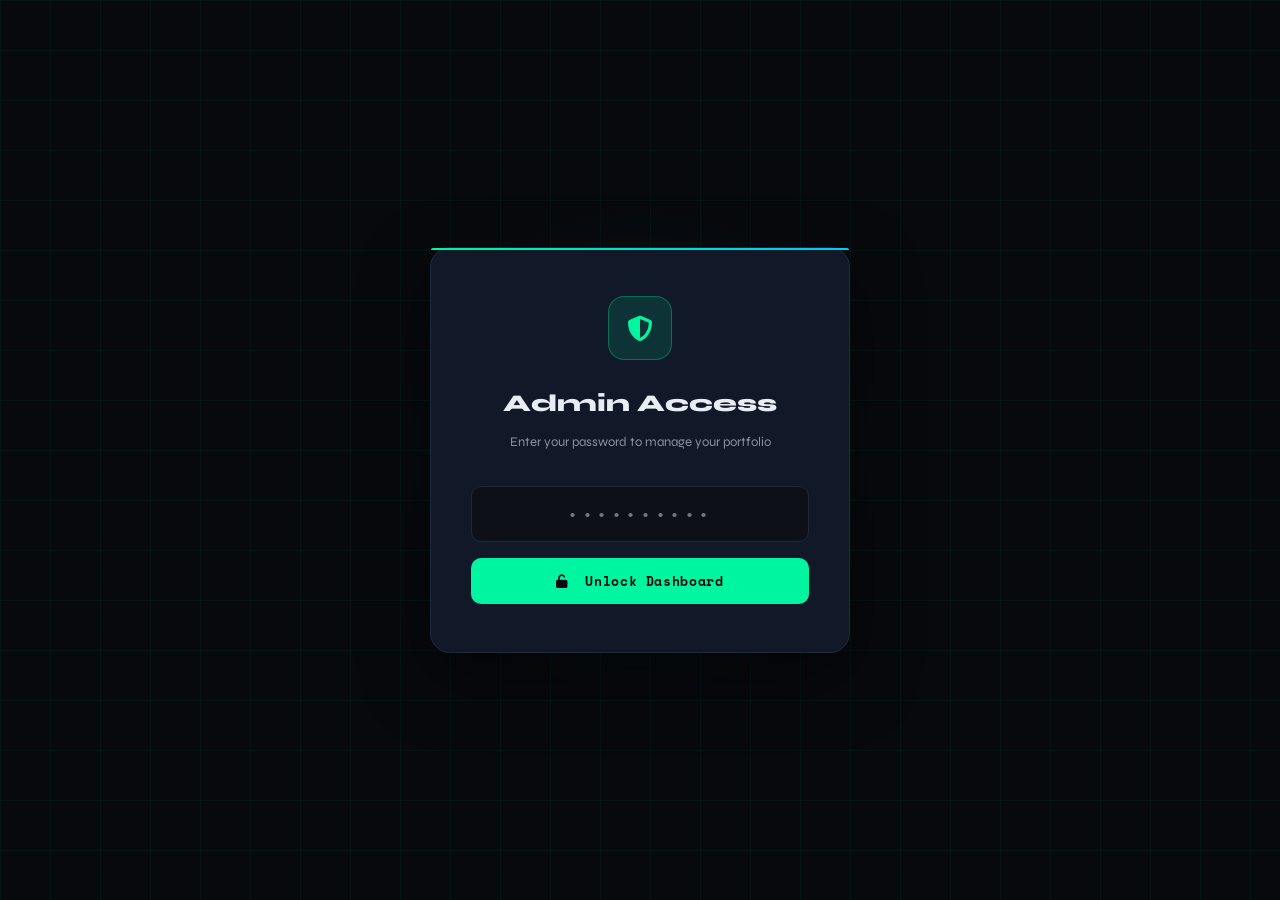
<file: pages/admin.html>
<!DOCTYPE html>
<html lang="en">
<head>
  <meta charset="UTF-8" />
  <link rel="icon" type="image/png" href="../assets/img/favicon.png" />
  <meta name="viewport" content="width=device-width, initial-scale=1.0" />
  <title>Admin — Alex'sDev Portfolio</title>
  <script>(function(){ var t=localStorage.getItem('theme')||'dark'; document.documentElement.setAttribute('data-theme',t); })();</script>
  <link rel="preconnect" href="https://fonts.googleapis.com">
  <link href="https://fonts.googleapis.com/css2?family=Space+Mono:wght@400;700&family=Syne:wght@400;600;700;800&display=swap" rel="stylesheet">
  <link rel="stylesheet" href="https://cdnjs.cloudflare.com/ajax/libs/font-awesome/6.5.1/css/all.min.css" />
  <link rel="stylesheet" href="../css/style.css" />
  <link rel="stylesheet" href="../css/admin.css" />
</head>
<body>

  <!-- ── LOGIN SCREEN ───────────────────────────────────────── -->
  <div class="admin-login" id="loginScreen">
    <div class="admin-login-bg"></div>
    <div class="admin-login-glow"></div>
    <div class="admin-login-box">
      <div class="admin-login-icon"><i class="fas fa-shield-alt"></i></div>
      <div class="admin-login-title">Admin Access</div>
      <div class="admin-login-sub">Enter your password to manage your portfolio</div>
      <input class="admin-pin-input" type="password" id="pinInput" placeholder="••••••••••" autocomplete="off" />
      <button class="admin-login-btn" id="loginBtn"><i class="fas fa-unlock"></i> &nbsp;Unlock Dashboard</button>
      <div class="admin-login-error" id="loginError"><i class="fas fa-times-circle"></i> Incorrect password. Try again.</div>
    </div>
  </div>

  <!-- ── DASHBOARD ──────────────────────────────────────────── -->
  <div class="admin-wrap" id="adminWrap">

    <!-- Header -->
    <div class="admin-header">
      <div class="admin-logo">Alex'sDev Admin</div>
      <div class="admin-header-right">
        <span class="admin-header-tag">⚡ Dashboard</span>
        <a href="../index.html" target="_blank" class="admin-logout-btn" style="color:var(--text2)">
          <i class="fas fa-external-link-alt"></i> View Site
        </a>
        <button class="admin-logout-btn" id="logoutBtn">
          <i class="fas fa-sign-out-alt"></i> Logout
        </button>
      </div>
    </div>

    <div class="admin-body">

      <!-- Sidebar -->
      <div class="admin-sidebar">
        <div class="admin-sidebar-label">Overview</div>
        <div class="admin-nav-item active" data-section="dashboard"><i class="fas fa-th-large"></i> Dashboard</div>
        <div class="admin-sidebar-label">Content</div>
        <div class="admin-nav-item" data-section="personal"><i class="fas fa-user"></i> Personal Info</div>
        <div class="admin-nav-item" data-section="projects"><i class="fas fa-rocket"></i> Projects</div>
        <div class="admin-nav-item" data-section="skills"><i class="fas fa-code"></i> Skills</div>
        <div class="admin-nav-item" data-section="services"><i class="fas fa-cogs"></i> Services</div>
        <div class="admin-nav-item" data-section="certificates"><i class="fas fa-certificate"></i> Certificates</div>
        <div class="admin-sidebar-label">Files</div>
        <div class="admin-nav-item" data-section="cv"><i class="fas fa-file-pdf"></i> CV / Resume</div>
        <div class="admin-sidebar-label">Inbox</div>
        <div class="admin-nav-item" data-section="messages"><i class="fas fa-envelope"></i> Messages <span id="msgBadge" style="background:#ff5050;color:#fff;border-radius:100px;padding:1px 7px;font-size:.6rem;margin-left:4px;display:none">0</span></div>
      </div>

      <!-- Main -->
      <div class="admin-main">

        <!-- ── DASHBOARD ── -->
        <div class="admin-section active" id="sec-dashboard">
          <div class="admin-section-header">
            <div>
              <div class="admin-section-title">Welcome back, Almaw 👋</div>
              <div class="admin-section-sub">Here's an overview of your portfolio content.</div>
            </div>
          </div>
          <div class="admin-stats" id="dashStats">
            <div class="admin-stat-card"><div class="admin-stat-num">...</div><div class="admin-stat-lbl">Loading</div></div>
          </div>
          <div style="background:var(--bg3);border:1px solid var(--border);border-radius:12px;padding:20px">
            <div style="font-family:var(--fm);font-size:.68rem;color:var(--accent);letter-spacing:.1em;text-transform:uppercase;margin-bottom:12px">Quick Actions</div>
            <div style="display:flex;flex-wrap:wrap;gap:10px">
              <button class="admin-add-btn" onclick="openSection('projects')"><i class="fas fa-plus"></i> Add Project</button>
              <button class="admin-add-btn" onclick="openSection('skills')" style="background:var(--bg2);color:var(--accent);border:1px solid var(--accent-b)"><i class="fas fa-plus"></i> Add Skill</button>
              <button class="admin-add-btn" onclick="openSection('certificates')" style="background:var(--bg2);color:var(--accent);border:1px solid var(--accent-b)"><i class="fas fa-plus"></i> Add Certificate</button>
              <button class="admin-add-btn" onclick="openSection('services')" style="background:var(--bg2);color:var(--accent);border:1px solid var(--accent-b)"><i class="fas fa-plus"></i> Add Service</button>
            </div>
          </div>
        </div>

        <!-- ── PERSONAL INFO ── -->
        <div class="admin-section" id="sec-personal">
          <div class="admin-section-header">
            <div>
              <div class="admin-section-title">Personal Info</div>
              <div class="admin-section-sub">Update your name, bio, contact and social links.</div>
            </div>
            <button class="admin-add-btn" id="savePersonalBtn"><i class="fas fa-save"></i> Save Changes</button>
          </div>
          <div style="background:var(--bg3);border:1px solid var(--border);border-radius:14px;padding:28px">
            <input type="hidden" id="p-id" />
            <div class="admin-field-row">
              <div class="admin-field"><label class="admin-label">Full Name</label><input class="admin-input" id="p-name" type="text" /></div>
              <div class="admin-field"><label class="admin-label">Tagline</label><input class="admin-input" id="p-tagline" type="text" /></div>
            </div>
            <div class="admin-field">
              <label class="admin-label">Short Bio (shown in hero section)</label>
              <textarea class="admin-textarea" id="p-bio" style="min-height:70px" placeholder="Short tagline shown under your name..."></textarea>
            </div>
            <div class="admin-field">
              <label class="admin-label">Full About Me (shown in about section)</label>
              <textarea class="admin-textarea" id="p-about-bio" style="min-height:130px" placeholder="Full biography shown in the about section..."></textarea>
            </div>
            <div class="admin-field-row">
              <div class="admin-field"><label class="admin-label">Email</label><input class="admin-input" id="p-email" type="email" /></div>
              <div class="admin-field"><label class="admin-label">Phone</label><input class="admin-input" id="p-phone" type="text" /></div>
            </div>
            <div class="admin-field-row">
              <div class="admin-field"><label class="admin-label">Location</label><input class="admin-input" id="p-location" type="text" /></div>
              <div class="admin-field"><label class="admin-label">Years of Experience</label><input class="admin-input" id="p-years" type="number" /></div>
            </div>
            <div style="font-family:var(--fm);font-size:.65rem;color:var(--accent);letter-spacing:.1em;text-transform:uppercase;margin:20px 0 12px">Social Links</div>
            <div class="admin-field-row">
              <div class="admin-field"><label class="admin-label"><i class="fab fa-github"></i> GitHub URL</label><input class="admin-input" id="p-github" type="url" /></div>
              <div class="admin-field"><label class="admin-label"><i class="fab fa-linkedin"></i> LinkedIn URL</label><input class="admin-input" id="p-linkedin" type="url" /></div>
            </div>
            <div class="admin-field"><label class="admin-label"><i class="fab fa-telegram"></i> Telegram URL</label><input class="admin-input" id="p-telegram" type="url" /></div>

            <!-- CV Upload -->
            <div style="font-family:var(--fm);font-size:.65rem;color:var(--accent);letter-spacing:.1em;text-transform:uppercase;margin:20px 0 12px">
              <i class="fas fa-file-pdf"></i> CV / Resume
            </div>
            <div class="admin-field">
              <div class="img-upload-area" id="cvUploadArea" style="border-color:rgba(0,245,160,.3)">
                <i class="fas fa-file-pdf" style="font-size:2rem;color:var(--accent);margin-bottom:10px"></i>
                <div style="font-size:.85rem;color:var(--text2);margin-bottom:6px">Click to upload your CV / Resume</div>
                <div style="font-size:.72rem;color:var(--text3)">PDF format recommended</div>
                <input type="file" id="cv-file-input" accept=".pdf,.doc,.docx" style="display:none" />
              </div>
              <div id="cvUploadStatus" style="margin-top:10px;display:none">
                <div style="height:4px;background:var(--border);border-radius:2px;overflow:hidden">
                  <div id="cvProgressBar" style="height:100%;background:var(--accent);width:0%;transition:width .3s"></div>
                </div>
                <div id="cvProgressText" style="font-family:var(--fm);font-size:.65rem;color:var(--text2);margin-top:5px"></div>
              </div>
            </div>
          </div>
        </div>

        <!-- ── PROJECTS ── -->
        <div class="admin-section" id="sec-projects">
          <div class="admin-section-header">
            <div><div class="admin-section-title">Projects</div><div class="admin-section-sub">Add, edit or remove your projects.</div></div>
            <button class="admin-add-btn" id="addProjectBtn"><i class="fas fa-plus"></i> Add Project</button>
          </div>
          <div class="admin-list" id="projectsList"></div>
        </div>

        <!-- ── SKILLS ── -->
        <div class="admin-section" id="sec-skills">
          <div class="admin-section-header">
            <div><div class="admin-section-title">Skills</div><div class="admin-section-sub">Manage your skill categories and items.</div></div>
            <button class="admin-add-btn" id="addSkillCatBtn"><i class="fas fa-plus"></i> Add Category</button>
          </div>
          <div class="admin-list" id="skillsList"></div>
        </div>

        <!-- ── SERVICES ── -->
        <div class="admin-section" id="sec-services">
          <div class="admin-section-header">
            <div><div class="admin-section-title">Services</div><div class="admin-section-sub">Manage the services you offer.</div></div>
            <button class="admin-add-btn" id="addServiceBtn"><i class="fas fa-plus"></i> Add Service</button>
          </div>
          <div class="admin-list" id="servicesList"></div>
        </div>

        <!-- ── CERTIFICATES ── -->
        <div class="admin-section" id="sec-certificates">
          <div class="admin-section-header">
            <div><div class="admin-section-title">Certificates</div><div class="admin-section-sub">Add or remove your certificates.</div></div>
            <button class="admin-add-btn" id="addCertBtn"><i class="fas fa-plus"></i> Add Certificate</button>
          </div>
          <div class="admin-list" id="certsList"></div>
        </div>

      <!-- ── MESSAGES ── -->
        <div class="admin-section" id="sec-messages">
          <div class="admin-section-header">
            <div><div class="admin-section-title">Messages <span id="unreadCount" style="font-size:.85rem;color:var(--accent)"></span></div><div class="admin-section-sub">Messages from your portfolio contact form.</div></div>
            <button class="admin-add-btn" onclick="renderMessages()" style="background:var(--bg2);color:var(--accent);border:1px solid var(--accent-b)"><i class="fas fa-sync"></i> Refresh</button>
          </div>
          <div class="admin-list" id="messagesList"></div>
        </div>

      </div>
    </div>
  </div>

  <!-- ══ MODALS ═════════════════════════════════════════════ -->

  <!-- Project Modal -->
  <div class="admin-modal-overlay" id="projectModal">
    <div class="admin-modal">
      <div class="admin-modal-title">
        <span id="projectModalTitle">Add Project</span>
        <button class="admin-modal-close" onclick="closeModal('projectModal')"><i class="fas fa-times"></i></button>
      </div>
      <div class="admin-field"><label class="admin-label">Project Name</label><input class="admin-input" id="proj-name" type="text" placeholder="My Awesome Project" /></div>
      <div class="admin-field"><label class="admin-label">Short Description</label><textarea class="admin-textarea" id="proj-desc" placeholder="What does this project do?"></textarea></div>
      <div class="admin-field"><label class="admin-label">Long Description (detail page)</label><textarea class="admin-textarea" id="proj-longdesc" placeholder="Full description for the detail page..."></textarea></div>
      <div class="admin-field-row">
        <div class="admin-field"><label class="admin-label">Live URL</label><input class="admin-input" id="proj-live" type="url" placeholder="https://..." /></div>
        <div class="admin-field"><label class="admin-label">GitHub URL</label><input class="admin-input" id="proj-github" type="url" placeholder="https://github.com/..." /></div>
      </div>
      <div class="admin-field"><label class="admin-label">Tech Stack (comma separated)</label><input class="admin-input" id="proj-tech" type="text" placeholder="React, Node.js, Supabase" /></div>

      <!-- Image Upload -->
      <div class="admin-field">
        <label class="admin-label">Project Images</label>
        <div class="img-upload-area" id="projUploadArea">
          <i class="fas fa-cloud-upload-alt" style="font-size:2rem;color:var(--accent);margin-bottom:10px"></i>
          <div style="font-size:.85rem;color:var(--text2);margin-bottom:6px">Click or drag images here</div>
          <div style="font-size:.72rem;color:var(--text3)">PNG, JPG, WEBP — multiple allowed</div>
          <input type="file" id="proj-images-input" accept="image/*" multiple style="display:none" />
        </div>
        <div id="projImgPreviews" class="img-previews"></div>
        <div id="projUploadProgress" style="display:none;margin-top:8px">
          <div style="height:4px;background:var(--border);border-radius:2px;overflow:hidden">
            <div id="projProgressBar" style="height:100%;background:var(--accent);width:0%;transition:width .3s"></div>
          </div>
          <div id="projProgressText" style="font-family:var(--fm);font-size:.65rem;color:var(--text2);margin-top:5px">Uploading...</div>
        </div>
      </div>

      <div class="admin-field">
        <label class="admin-label">Featured Project?</label>
        <select class="admin-select" id="proj-featured"><option value="false">No</option><option value="true">Yes ⭐</option></select>
      </div>
      <div class="admin-modal-actions">
        <button class="admin-cancel-btn" onclick="closeModal('projectModal')">Cancel</button>
        <button class="admin-save-btn" id="saveProjectBtn"><i class="fas fa-save"></i> Save Project</button>
      </div>
    </div>
  </div>

  <!-- Skill Modal -->
  <div class="admin-modal-overlay" id="skillModal">
    <div class="admin-modal">
      <div class="admin-modal-title">
        <span id="skillModalTitle">Add Skill Category</span>
        <button class="admin-modal-close" onclick="closeModal('skillModal')"><i class="fas fa-times"></i></button>
      </div>
      <div class="admin-field-row">
        <div class="admin-field"><label class="admin-label">Category Name</label><input class="admin-input" id="skill-cat" type="text" placeholder="e.g. Frontend" /></div>
        <div class="admin-field"><label class="admin-label">Icon (Font Awesome class)</label><input class="admin-input" id="skill-icon" type="text" placeholder="fas fa-desktop" /></div>
      </div>
      <div class="admin-field"><label class="admin-label">Skills (comma separated)</label><input class="admin-input" id="skill-items" type="text" placeholder="React, Vue, Next.js" /></div>
      <div class="admin-modal-actions">
        <button class="admin-cancel-btn" onclick="closeModal('skillModal')">Cancel</button>
        <button class="admin-save-btn" id="saveSkillBtn"><i class="fas fa-save"></i> Save Category</button>
      </div>
    </div>
  </div>

  <!-- Service Modal -->
  <div class="admin-modal-overlay" id="serviceModal">
    <div class="admin-modal">
      <div class="admin-modal-title">
        <span id="serviceModalTitle">Add Service</span>
        <button class="admin-modal-close" onclick="closeModal('serviceModal')"><i class="fas fa-times"></i></button>
      </div>
      <div class="admin-field-row">
        <div class="admin-field"><label class="admin-label">Service Title</label><input class="admin-input" id="svc-title" type="text" placeholder="Web Development" /></div>
        <div class="admin-field"><label class="admin-label">Icon (Font Awesome class)</label><input class="admin-input" id="svc-icon" type="text" placeholder="fas fa-code" /></div>
      </div>
      <div class="admin-field"><label class="admin-label">Description</label><textarea class="admin-textarea" id="svc-desc" placeholder="Describe what this service includes..."></textarea></div>
      <div class="admin-modal-actions">
        <button class="admin-cancel-btn" onclick="closeModal('serviceModal')">Cancel</button>
        <button class="admin-save-btn" id="saveServiceBtn"><i class="fas fa-save"></i> Save Service</button>
      </div>
    </div>
  </div>

  <!-- Certificate Modal -->
  <div class="admin-modal-overlay" id="certModal">
    <div class="admin-modal">
      <div class="admin-modal-title">
        <span id="certModalTitle">Add Certificate</span>
        <button class="admin-modal-close" onclick="closeModal('certModal')"><i class="fas fa-times"></i></button>
      </div>
      <div class="admin-field-row">
        <div class="admin-field"><label class="admin-label">Certificate Title</label><input class="admin-input" id="cert-title" type="text" placeholder="AWS Certified Developer" /></div>
        <div class="admin-field"><label class="admin-label">Issuing Organization</label><input class="admin-input" id="cert-issuer" type="text" placeholder="Amazon Web Services" /></div>
      </div>
      <div class="admin-field-row">
        <div class="admin-field"><label class="admin-label">Year</label><input class="admin-input" id="cert-year" type="text" placeholder="2025" /></div>
      </div>

      <!-- Certificate Image Upload -->
      <div class="admin-field">
        <label class="admin-label">Certificate Image</label>
        <div class="img-upload-area" id="certUploadArea">
          <i class="fas fa-certificate" style="font-size:2rem;color:var(--accent);margin-bottom:10px"></i>
          <div style="font-size:.85rem;color:var(--text2);margin-bottom:6px">Click to upload certificate image</div>
          <div style="font-size:.72rem;color:var(--text3)">PNG, JPG — clear photo of your certificate</div>
          <input type="file" id="cert-image-input" accept="image/*" style="display:none" />
        </div>
        <div id="certImgPreview" class="img-previews"></div>
        <div id="certUploadProgress" style="display:none;margin-top:8px">
          <div style="height:4px;background:var(--border);border-radius:2px;overflow:hidden">
            <div id="certProgressBar" style="height:100%;background:var(--accent);width:0%;transition:width .3s"></div>
          </div>
          <div id="certProgressText" style="font-family:var(--fm);font-size:.65rem;color:var(--text2);margin-top:5px">Uploading...</div>
        </div>
      </div>

      <div class="admin-field"><label class="admin-label">Description</label><textarea class="admin-textarea" id="cert-desc" placeholder="What does this certificate cover?"></textarea></div>
      <div class="admin-modal-actions">
        <button class="admin-cancel-btn" onclick="closeModal('certModal')">Cancel</button>
        <button class="admin-save-btn" id="saveCertBtn"><i class="fas fa-save"></i> Save Certificate</button>
      </div>
    </div>
  </div>

  <!-- Toast -->
  <div class="admin-toast" id="adminToast"></div>

  <!-- Image upload styles -->
  <style>
    .img-upload-area {
      border: 2px dashed var(--border);
      border-radius: 12px;
      padding: 28px;
      text-align: center;
      cursor: pointer;
      transition: var(--tr);
      background: var(--bg2);
      display: flex;
      flex-direction: column;
      align-items: center;
    }
    .img-upload-area:hover, .img-upload-area.drag { border-color: var(--accent); background: var(--accent-d) }
    .img-previews { display: flex; flex-wrap: wrap; gap: 10px; margin-top: 12px }
    .img-preview-item {
      position: relative;
      width: 80px; height: 64px;
      border-radius: 8px;
      overflow: hidden;
      border: 1px solid var(--border);
    }
    .img-preview-item img { width: 100%; height: 100%; object-fit: cover; display: block }
    .img-preview-remove {
      position: absolute;
      top: 3px; right: 3px;
      width: 18px; height: 18px;
      background: rgba(255,80,80,.9);
      border-radius: 50%;
      display: flex; align-items: center; justify-content: center;
      font-size: .55rem; color: #fff;
      cursor: pointer;
    }
    .img-preview-item.uploading::after {
      content: '';
      position: absolute;
      inset: 0;
      background: rgba(0,0,0,.5);
    }
  </style>

  <script src="../js/data.js"></script>
  <script src="../js/supabase.js"></script>
  <script src="../js/admin.js"></script>
</body>
</html>
</file>
<file: css/style.css>
/* ============================================================
   ALMAW TADELE — Portfolio | style.css
   ============================================================ */

@import url('https://fonts.googleapis.com/css2?family=Space+Mono:wght@400;700&family=Syne:wght@400;600;700;800&display=swap');

/* ── VARIABLES ─────────────────────────────────────────────── */
:root {
  --bg:          #07090d;
  --bg2:         #0d1117;
  --bg3:         #111827;
  --bg3h:        #161f2e;
  --accent:      #00f5a0;
  --accent-d:    rgba(0,245,160,0.12);
  --accent-b:    rgba(0,245,160,0.3);
  --blue:        #00c8ff;
  --blue-d:      rgba(0,200,255,0.1);
  --text:        #e8edf5;
  --text2:       #8892a4;
  --text3:       #4a5568;
  --border:      #1e2a3a;
  --border2:     #243044;
  --grad:        linear-gradient(135deg,#00f5a0,#00c8ff);
  --ff:          'Syne', sans-serif;
  --fm:          'Space Mono', monospace;
  --r:           8px;
  --r2:          14px;
  --r3:          22px;
  --sh:          0 8px 32px rgba(0,0,0,.5);
  --sh2:         0 24px 64px rgba(0,0,0,.6);
  --nav:         70px;
  --tr:          .3s cubic-bezier(.4,0,.2,1);
}

/* ── LIGHT THEME ───────────────────────────────────────────── */
[data-theme="light"] {
  --bg:          #f0f4f8;
  --bg2:         #e2e8f0;
  --bg3:         #ffffff;
  --bg3h:        #f7fafc;
  --accent:      #00a86b;
  --accent-d:    rgba(0,168,107,0.1);
  --accent-b:    rgba(0,168,107,0.3);
  --blue:        #0099cc;
  --blue-d:      rgba(0,153,204,0.1);
  --text:        #1a202c;
  --text2:       #4a5568;
  --text3:       #a0aec0;
  --border:      #cbd5e0;
  --border2:     #b2bec8;
  --grad:        linear-gradient(135deg,#00a86b,#0099cc);
  --sh:          0 8px 32px rgba(0,0,0,.12);
  --sh2:         0 24px 64px rgba(0,0,0,.15);
}

[data-theme="light"] body {
  background: var(--bg);
  color: var(--text);
}
[data-theme="light"] .navbar.scrolled {
  background: rgba(240,244,248,.95);
  border-bottom: 1px solid var(--border);
}
[data-theme="light"] .hero {
  background: linear-gradient(135deg, #f0f4f8 0%, #e8f4f0 100%);
}
[data-theme="light"] .hero-grid {
  background-image:
    linear-gradient(rgba(0,168,107,.06) 1px, transparent 1px),
    linear-gradient(90deg, rgba(0,168,107,.06) 1px, transparent 1px);
}
[data-theme="light"] .hero-glow-1 {
  background: radial-gradient(circle, rgba(0,168,107,.12) 0%, transparent 70%);
}
[data-theme="light"] .hero-glow-2 {
  background: radial-gradient(circle, rgba(0,153,204,.08) 0%, transparent 70%);
}
[data-theme="light"] .skill-tag {
  background: #fff;
  border-color: var(--border);
  color: var(--text2);
}
[data-theme="light"] .skill-tag:hover {
  border-color: var(--accent);
  color: var(--accent);
}
[data-theme="light"] .hero-card,
[data-theme="light"] .skill-card,
[data-theme="light"] .project-card,
[data-theme="light"] .service-card,
[data-theme="light"] .cert-card,
[data-theme="light"] .contact-form-wrap,
[data-theme="light"] .contact-item,
[data-theme="light"] .about-hi {
  background: #fff;
  border-color: var(--border);
  box-shadow: 0 2px 12px rgba(0,0,0,.06);
}
[data-theme="light"] .avatar-inner { background: #e8f4f0; }
[data-theme="light"] .form-input,
[data-theme="light"] .form-textarea {
  background: #f7fafc;
  border-color: var(--border);
  color: var(--text);
}
[data-theme="light"] .soc-btn,
[data-theme="light"] .contact-soc {
  background: #f0f4f8;
  border-color: var(--border);
  color: var(--text2);
}
[data-theme="light"] ::-webkit-scrollbar-track { background: var(--bg2); }
[data-theme="light"] .page-hero {
  background: linear-gradient(135deg, #f0f4f8 0%, #e8f4f0 100%);
}
[data-theme="light"] .page-hero-grid {
  background-image:
    linear-gradient(rgba(0,168,107,.05) 1px, transparent 1px),
    linear-gradient(90deg, rgba(0,168,107,.05) 1px, transparent 1px);
}

/* ── THEME TOGGLE BUTTON ───────────────────────────────────── */
.theme-toggle {
  width: 44px;
  height: 24px;
  border-radius: 100px;
  background: var(--bg3);
  border: 1px solid var(--border);
  position: relative;
  cursor: pointer;
  transition: var(--tr);
  flex-shrink: 0;
  margin-left: 8px;
}
.theme-toggle::before {
  content: '';
  position: absolute;
  width: 18px;
  height: 18px;
  border-radius: 50%;
  background: var(--accent);
  top: 2px;
  left: 2px;
  transition: var(--tr);
  box-shadow: 0 0 8px var(--accent-b);
}
[data-theme="light"] .theme-toggle::before {
  transform: translateX(20px);
  background: var(--accent);
}
.theme-toggle-icon {
  position: absolute;
  top: 50%;
  transform: translateY(-50%);
  font-size: .6rem;
  pointer-events: none;
  transition: var(--tr);
}
.theme-toggle-moon { left: 5px; color: var(--accent); }
.theme-toggle-sun  { right: 4px; color: #f6ad55; opacity: 0; }
[data-theme="light"] .theme-toggle-moon { opacity: 0; }
[data-theme="light"] .theme-toggle-sun  { opacity: 1; }

/* ── RESET ─────────────────────────────────────────────────── */
*,*::before,*::after{box-sizing:border-box;margin:0;padding:0}
html{scroll-behavior:smooth;-webkit-font-smoothing:antialiased}
body{background:var(--bg);color:var(--text);font-family:var(--ff);line-height:1.7;overflow-x:hidden}
img{max-width:100%;display:block}
a{color:inherit;text-decoration:none}
ul{list-style:none}
button{cursor:pointer;border:none;background:none;font-family:inherit}
::-webkit-scrollbar{width:5px}
::-webkit-scrollbar-track{background:var(--bg)}
::-webkit-scrollbar-thumb{background:var(--accent);border-radius:3px}
::selection{background:var(--accent);color:var(--bg)}

/* ── UTILITIES ─────────────────────────────────────────────── */
.container{width:100%;max-width:1180px;margin:0 auto;padding:0 24px}
.section{padding:100px 0}
.mono{font-family:var(--fm)}
.grad-text{background:var(--grad);-webkit-background-clip:text;-webkit-text-fill-color:transparent;background-clip:text}

.section-label{
  font-family:var(--fm);font-size:.72rem;color:var(--accent);
  letter-spacing:.2em;text-transform:uppercase;
  display:flex;align-items:center;gap:10px;margin-bottom:10px;
}
.section-label::before{content:'';width:28px;height:1px;background:var(--accent)}
.section-title{font-size:clamp(1.9rem,4vw,2.8rem);font-weight:800;letter-spacing:-.02em;margin-bottom:12px}
.section-sub{font-size:.95rem;color:var(--text2);max-width:500px;font-weight:400}
.section-header{margin-bottom:60px}

/* ── BUTTONS ───────────────────────────────────────────────── */
.btn{
  display:inline-flex;align-items:center;gap:8px;
  padding:11px 26px;border-radius:var(--r);
  font-family:var(--fm);font-size:.78rem;font-weight:700;
  letter-spacing:.05em;transition:var(--tr);
}
.btn-primary{background:var(--accent);color:var(--bg);box-shadow:0 0 20px var(--accent-b)}
.btn-primary:hover{transform:translateY(-2px);box-shadow:0 0 40px var(--accent-b)}
.btn-outline{border:1px solid var(--accent-b);color:var(--accent);background:var(--accent-d)}
.btn-outline:hover{background:var(--accent);color:var(--bg);transform:translateY(-2px)}

/* ── NAVBAR ────────────────────────────────────────────────── */
.navbar{
  position:fixed;top:0;left:0;right:0;
  height:var(--nav);z-index:1000;transition:var(--tr);
}
.navbar.scrolled{
  background:rgba(7,9,13,.92);backdrop-filter:blur(20px);
  border-bottom:1px solid var(--border);box-shadow:var(--sh);
}
.nav-inner{display:flex;align-items:center;justify-content:space-between;height:100%}
.nav-logo{
  font-family:var(--fm);font-size:1.05rem;font-weight:700;
  background:var(--grad);-webkit-background-clip:text;-webkit-text-fill-color:transparent;background-clip:text;
  letter-spacing:-.01em;
}
.nav-logo span{-webkit-text-fill-color:var(--accent)}
.nav-links{display:flex;align-items:center;gap:4px}
.nav-link{
  font-family:var(--fm);font-size:.72rem;color:var(--text2);
  padding:7px 13px;border-radius:var(--r);transition:var(--tr);letter-spacing:.04em;
}
.nav-link:hover,.nav-link.active{color:var(--accent);background:var(--accent-d)}
.nav-cta{
  font-family:var(--fm);font-size:.72rem;padding:8px 16px;
  border-radius:var(--r);background:var(--accent);color:var(--bg);
  font-weight:700;transition:var(--tr);letter-spacing:.04em;margin-left:8px;
}
.nav-cta:hover{box-shadow:0 0 20px var(--accent-b);transform:translateY(-1px)}
.nav-toggle{display:none;flex-direction:column;gap:5px;padding:4px}
.nav-toggle span{display:block;width:22px;height:2px;background:var(--text);border-radius:2px;transition:var(--tr)}
.nav-toggle.open span:nth-child(1){transform:translateY(7px) rotate(45deg)}
.nav-toggle.open span:nth-child(2){opacity:0}
.nav-toggle.open span:nth-child(3){transform:translateY(-7px) rotate(-45deg)}
.nav-mobile{
  display:none;position:fixed;top:var(--nav);left:0;right:0;
  background:rgba(7,9,13,.97);backdrop-filter:blur(20px);
  border-bottom:1px solid var(--border);padding:24px;
  flex-direction:column;gap:8px;z-index:999;
}
.nav-mobile.open{display:flex}
.nav-mobile .nav-link{font-size:.85rem;padding:12px 16px}

/* ── HERO ──────────────────────────────────────────────────── */
.hero{
  min-height:100vh;display:flex;align-items:center;
  position:relative;padding-top:var(--nav);overflow:hidden;
}
.hero-bg{position:absolute;inset:0;pointer-events:none;z-index:0}
.hero-grid{
  position:absolute;inset:0;
  background-image:linear-gradient(rgba(0,245,160,.04) 1px,transparent 1px),
                   linear-gradient(90deg,rgba(0,245,160,.04) 1px,transparent 1px);
  background-size:60px 60px;
}
.hero-glow-1{
  position:absolute;width:600px;height:600px;border-radius:50%;
  background:radial-gradient(circle,rgba(0,245,160,.08) 0%,transparent 70%);
  top:-150px;right:-100px;animation:float 8s ease-in-out infinite;
}
.hero-glow-2{
  position:absolute;width:400px;height:400px;border-radius:50%;
  background:radial-gradient(circle,rgba(0,200,255,.06) 0%,transparent 70%);
  bottom:80px;left:5%;animation:float 11s ease-in-out infinite reverse;
}
.hero-inner{
  position:relative;z-index:1;
  display:grid;grid-template-columns:1fr 380px;gap:70px;
  align-items:center;width:100%;
}
.hero-tag{
  display:inline-flex;align-items:center;gap:8px;
  font-family:var(--fm);font-size:.7rem;color:var(--accent);
  background:var(--accent-d);border:1px solid var(--accent-b);
  padding:6px 14px;border-radius:100px;margin-bottom:26px;letter-spacing:.1em;
}
.hero-dot{width:6px;height:6px;background:var(--accent);border-radius:50%;animation:pulse 2s ease-in-out infinite}
.hero-name{font-size:clamp(2.8rem,5.5vw,5rem);line-height:1.05;margin-bottom:14px;font-weight:800}
.hero-role{
  font-family:var(--fm);font-size:.95rem;color:var(--text2);
  margin-bottom:22px;font-weight:400;min-height:1.5em;
}
.cursor{display:inline-block;width:2px;height:.9em;background:var(--accent);margin-left:3px;vertical-align:middle;animation:blink 1s step-end infinite}
.hero-bio{font-size:.95rem;color:var(--text2);max-width:490px;margin-bottom:36px;line-height:1.85;font-weight:400}
.hero-actions{display:flex;gap:14px;flex-wrap:wrap;margin-bottom:44px}
.hero-stats{display:flex;gap:36px}
.stat-num{font-size:1.9rem;font-weight:800;color:var(--accent);line-height:1;font-family:var(--fm)}
.stat-lbl{font-size:.7rem;color:var(--text3);margin-top:4px;text-transform:uppercase;letter-spacing:.1em}

/* Hero Card */
.hero-card{
  background:var(--bg3);border:1px solid var(--border);
  border-radius:var(--r3);padding:30px;position:relative;overflow:hidden;
}
.hero-card::before{
  content:'';position:absolute;top:0;left:0;right:0;
  height:2px;background:var(--grad);
}
.avatar-ring{
  width:110px;height:110px;border-radius:50%;
  background:var(--grad);padding:3px;margin:0 auto 22px;
  flex-shrink:0;
}
.avatar-inner{
  width:100%;height:100%;border-radius:50%;
  background:var(--bg2);
  display:flex;align-items:center;justify-content:center;
  overflow:hidden;
  position:relative;
}
.avatar-inner img{width:100%;height:100%;object-fit:cover}
.avatar-placeholder{
  font-size:2.2rem;font-weight:800;color:var(--accent);font-family:var(--ff);
}
.hc-name{text-align:center;font-size:1.1rem;font-weight:800;margin-bottom:3px;margin-top:4px}
.hc-role{text-align:center;font-family:var(--fm);font-size:.68rem;color:var(--accent);letter-spacing:.1em;margin-bottom:0}
.hc-divider{height:1px;background:var(--border);margin-bottom:22px}
.hc-info{display:flex;flex-direction:column;gap:11px}
.hc-item{display:flex;align-items:center;gap:11px;font-size:.8rem;color:var(--text2)}
.hc-item i{color:var(--accent);width:15px;font-size:.85rem}
.hc-social{display:flex;gap:10px;justify-content:center;margin-top:22px}
.soc-btn{
  width:38px;height:38px;border-radius:var(--r);
  background:var(--bg2);border:1px solid var(--border);
  display:flex;align-items:center;justify-content:center;
  color:var(--text2);font-size:.85rem;transition:var(--tr);
}
.soc-btn:hover{border-color:var(--accent);color:var(--accent);background:var(--accent-d);transform:translateY(-2px)}

/* ── ABOUT ─────────────────────────────────────────────────── */
.about-grid{display:grid;grid-template-columns:1fr 1fr;gap:64px;align-items:center}
.about-img-wrap{position:relative}
.about-img-box{
  border-radius:var(--r3);overflow:hidden;
  border:1px solid var(--border);background:var(--bg3);
  aspect-ratio:4/5;display:flex;align-items:center;justify-content:center;
  position:relative;
}
.about-img-box img{width:100%;height:100%;object-fit:cover;object-position:center top;display:block;}
.about-img-placeholder{
  font-size:5rem;font-weight:800;color:var(--accent-b);font-family:var(--ff);
  background:var(--grad);-webkit-background-clip:text;-webkit-text-fill-color:transparent;background-clip:text;
}
.about-badge{
  position:absolute;bottom:-20px;right:-20px;
  background:var(--bg3);border:1px solid var(--border);
  border-radius:var(--r2);padding:16px 22px;box-shadow:var(--sh);
}
.about-badge-num{font-size:1.8rem;font-weight:800;color:var(--accent);font-family:var(--fm);line-height:1}
.about-badge-txt{font-size:.7rem;color:var(--text2);margin-top:3px}
.about-content{}
.about-bio{font-size:.95rem;color:var(--text2);line-height:1.9;margin-bottom:28px;font-weight:400}
.about-highlights{display:grid;grid-template-columns:1fr 1fr;gap:14px;margin-bottom:32px}
.about-hi{
  background:var(--bg3);border:1px solid var(--border);
  border-radius:var(--r);padding:16px;transition:var(--tr);
}
.about-hi:hover{border-color:var(--accent-b);background:var(--bg3h)}
.about-hi-icon{font-size:1.2rem;color:var(--accent);margin-bottom:8px}
.about-hi-title{font-size:.8rem;font-weight:700;margin-bottom:3px}
.about-hi-txt{font-size:.75rem;color:var(--text2)}

/* ── SKILLS ────────────────────────────────────────────────── */
.skills-grid{display:grid;grid-template-columns:repeat(auto-fill,minmax(270px,1fr));gap:20px}
.skill-card{
  background:var(--bg3);border:1px solid var(--border);
  border-radius:var(--r2);padding:24px;transition:var(--tr);
}
.skill-card:hover{border-color:var(--accent-b);background:var(--bg3h);transform:translateY(-3px);box-shadow:0 0 30px rgba(0,245,160,.07)}
.skill-card-header{display:flex;align-items:center;gap:12px;margin-bottom:18px}
.skill-icon{
  width:40px;height:40px;border-radius:var(--r);
  background:var(--accent-d);border:1px solid var(--accent-b);
  display:flex;align-items:center;justify-content:center;
  color:var(--accent);font-size:.9rem;
}
.skill-cat{font-size:.85rem;font-weight:700}
.skill-tags{display:flex;flex-wrap:wrap;gap:7px}
.skill-tag{
  font-family:var(--fm);font-size:.68rem;
  background:var(--bg2);border:1px solid var(--border2);
  color:var(--text2);padding:4px 10px;border-radius:100px;
  transition:var(--tr);
}
.skill-tag:hover{border-color:var(--accent);color:var(--accent)}

/* ── PROJECTS ──────────────────────────────────────────────── */
.projects-grid{display:grid;grid-template-columns:repeat(auto-fill,minmax(340px,1fr));gap:24px}
.project-card{
  background:var(--bg3);border:1px solid var(--border);
  border-radius:var(--r2);overflow:hidden;transition:var(--tr);
  display:flex;flex-direction:column;
}
.project-card:hover{border-color:var(--accent-b);transform:translateY(-4px);box-shadow:0 0 40px rgba(0,245,160,.08)}
.project-card.featured{border-color:var(--accent-b);box-shadow:0 0 20px rgba(0,245,160,.06)}
.project-img{
  height:190px;background:var(--bg2);overflow:hidden;
  display:flex;align-items:center;justify-content:center;position:relative;
}
.project-img img{width:100%;height:100%;object-fit:cover;transition:var(--tr)}
.project-card:hover .project-img img{transform:scale(1.04)}
.project-img-placeholder{
  font-size:3.5rem;opacity:.2;
}
.project-feat-badge{
  position:absolute;top:12px;left:12px;
  font-family:var(--fm);font-size:.62rem;font-weight:700;
  background:var(--accent);color:var(--bg);
  padding:4px 10px;border-radius:100px;letter-spacing:.08em;
}
.project-body{padding:22px;flex:1;display:flex;flex-direction:column}
.project-name{font-size:1.05rem;font-weight:700;margin-bottom:8px}
.project-desc{font-size:.83rem;color:var(--text2);line-height:1.75;flex:1;margin-bottom:16px}
.project-tech{display:flex;flex-wrap:wrap;gap:6px;margin-bottom:18px}
.project-tech span{
  font-family:var(--fm);font-size:.62rem;
  background:var(--bg2);border:1px solid var(--border2);
  color:var(--text2);padding:3px 9px;border-radius:100px;
}
.project-links{display:flex;gap:10px;margin-top:auto}
.project-link{
  flex:1;display:flex;align-items:center;justify-content:center;gap:7px;
  padding:9px;border-radius:var(--r);font-family:var(--fm);font-size:.72rem;
  font-weight:700;transition:var(--tr);letter-spacing:.04em;
}
.project-link.live{background:var(--accent);color:var(--bg)}
.project-link.live:hover{box-shadow:0 0 20px var(--accent-b);transform:translateY(-1px)}
.project-link.github{border:1px solid var(--border2);color:var(--text2)}
.project-link.github:hover{border-color:var(--accent);color:var(--accent);background:var(--accent-d)}
.project-link.disabled{opacity:.35;pointer-events:none}

/* ── SERVICES ──────────────────────────────────────────────── */
.services-grid{display:grid;grid-template-columns:repeat(auto-fill,minmax(310px,1fr));gap:22px}
.service-card{
  background:var(--bg3);border:1px solid var(--border);
  border-radius:var(--r2);padding:28px;transition:var(--tr);position:relative;overflow:hidden;
}
.service-card::after{
  content:'';position:absolute;bottom:0;left:0;right:0;height:2px;
  background:var(--grad);transform:scaleX(0);transition:var(--tr);
}
.service-card:hover{border-color:var(--accent-b);background:var(--bg3h);transform:translateY(-3px)}
.service-card:hover::after{transform:scaleX(1)}
.service-icon{
  width:52px;height:52px;border-radius:var(--r2);
  background:var(--accent-d);border:1px solid var(--accent-b);
  display:flex;align-items:center;justify-content:center;
  color:var(--accent);font-size:1.2rem;margin-bottom:18px;
}
.service-title{font-size:1rem;font-weight:700;margin-bottom:10px}
.service-desc{font-size:.83rem;color:var(--text2);line-height:1.8}

/* ── CERTIFICATES ──────────────────────────────────────────── */
.certs-grid{display:grid;grid-template-columns:repeat(auto-fill,minmax(300px,1fr));gap:22px}
.cert-card{
  background:var(--bg3);border:1px solid var(--border);
  border-radius:var(--r2);overflow:hidden;transition:var(--tr);
}
.cert-card:hover{border-color:var(--accent-b);transform:translateY(-3px);box-shadow:0 0 30px rgba(0,245,160,.07)}
.cert-img{
  height:180px;background:var(--bg2);overflow:hidden;
  display:flex;align-items:center;justify-content:center;
}
.cert-img img{width:100%;height:100%;object-fit:cover}
.cert-img-placeholder{font-size:3rem;opacity:.25}
.cert-body{padding:20px}
.cert-title{font-size:.95rem;font-weight:700;margin-bottom:6px}
.cert-meta{display:flex;justify-content:space-between;align-items:center;margin-bottom:10px}
.cert-issuer{font-family:var(--fm);font-size:.68rem;color:var(--accent)}
.cert-year{font-family:var(--fm);font-size:.68rem;color:var(--text3)}
.cert-desc{font-size:.78rem;color:var(--text2);line-height:1.7}

/* ── CONTACT ───────────────────────────────────────────────── */
.contact-grid{display:grid;grid-template-columns:1fr 1fr;gap:60px;align-items:start}
.contact-info{}
.contact-intro{font-size:.95rem;color:var(--text2);line-height:1.85;margin-bottom:32px;font-weight:400}
.contact-items{display:flex;flex-direction:column;gap:16px;margin-bottom:32px}
.contact-item{
  display:flex;align-items:center;gap:16px;
  background:var(--bg3);border:1px solid var(--border);
  border-radius:var(--r);padding:16px 20px;transition:var(--tr);
}
.contact-item:hover{border-color:var(--accent-b)}
.contact-item-icon{
  width:42px;height:42px;border-radius:var(--r);
  background:var(--accent-d);border:1px solid var(--accent-b);
  display:flex;align-items:center;justify-content:center;
  color:var(--accent);font-size:.9rem;flex-shrink:0;
}
.contact-item-label{font-family:var(--fm);font-size:.65rem;color:var(--text3);letter-spacing:.1em;text-transform:uppercase;margin-bottom:3px}
.contact-item-val{font-size:.88rem;color:var(--text)}
.contact-socials{display:flex;gap:10px}
.contact-soc{
  width:44px;height:44px;border-radius:var(--r);
  background:var(--bg3);border:1px solid var(--border);
  display:flex;align-items:center;justify-content:center;
  color:var(--text2);font-size:.95rem;transition:var(--tr);
}
.contact-soc:hover{border-color:var(--accent);color:var(--accent);background:var(--accent-d);transform:translateY(-2px)}

/* Contact Form */
.contact-form-wrap{
  background:var(--bg3);border:1px solid var(--border);
  border-radius:var(--r2);padding:32px;
}
.form-group{margin-bottom:18px}
.form-label{
  display:block;font-family:var(--fm);font-size:.68rem;
  color:var(--text2);letter-spacing:.1em;text-transform:uppercase;margin-bottom:8px;
}
.form-input,.form-textarea{
  width:100%;background:var(--bg2);border:1px solid var(--border);
  border-radius:var(--r);padding:12px 16px;color:var(--text);
  font-family:var(--ff);font-size:.88rem;transition:var(--tr);outline:none;
}
.form-input:focus,.form-textarea:focus{border-color:var(--accent);box-shadow:0 0 0 3px var(--accent-d)}
.form-textarea{resize:vertical;min-height:130px;line-height:1.7}
.form-input::placeholder,.form-textarea::placeholder{color:var(--text3)}
.form-submit{width:100%;padding:13px;font-size:.82rem}
.form-status{
  margin-top:14px;padding:12px 16px;border-radius:var(--r);
  font-family:var(--fm);font-size:.75rem;display:none;
}
.form-status.success{background:rgba(0,245,160,.1);border:1px solid var(--accent-b);color:var(--accent)}
.form-status.error{background:rgba(255,80,80,.1);border:1px solid rgba(255,80,80,.3);color:#ff5050}

/* ── FOOTER ────────────────────────────────────────────────── */
.footer{
  position:relative;overflow:hidden;
  background:var(--bg2);border-top:1px solid var(--border);
  padding:0;
}

/* animated grid background */
.footer-bg{
  position:absolute;inset:0;pointer-events:none;z-index:0;
  background-image:
    linear-gradient(rgba(0,245,160,.03) 1px,transparent 1px),
    linear-gradient(90deg,rgba(0,245,160,.03) 1px,transparent 1px);
  background-size:40px 40px;
}

/* glowing orbs */
.footer-glow-1{
  position:absolute;width:400px;height:400px;border-radius:50%;
  background:radial-gradient(circle,rgba(0,245,160,.07) 0%,transparent 70%);
  bottom:-150px;left:-100px;pointer-events:none;z-index:0;
  animation:float 9s ease-in-out infinite;
}
.footer-glow-2{
  position:absolute;width:300px;height:300px;border-radius:50%;
  background:radial-gradient(circle,rgba(0,200,255,.05) 0%,transparent 70%);
  top:-100px;right:-50px;pointer-events:none;z-index:0;
  animation:float 12s ease-in-out infinite reverse;
}

/* top gradient line */
.footer::before{
  content:'';position:absolute;top:0;left:0;right:0;height:2px;
  background:var(--grad);z-index:1;
  box-shadow:0 0 20px rgba(0,245,160,.4);
}

.footer-content{position:relative;z-index:1}

/* CTA banner */
.footer-cta{
  text-align:center;padding:64px 24px 48px;
  border-bottom:1px solid var(--border);
}
.footer-cta-tag{
  display:inline-flex;align-items:center;gap:8px;
  font-family:var(--fm);font-size:.68rem;color:var(--accent);
  background:var(--accent-d);border:1px solid var(--accent-b);
  padding:5px 14px;border-radius:100px;letter-spacing:.12em;
  margin-bottom:20px;
}
.footer-cta-dot{
  width:6px;height:6px;background:var(--accent);
  border-radius:50%;animation:pulse 2s ease-in-out infinite;
}
.footer-cta-title{
  font-size:clamp(1.8rem,4vw,3rem);font-weight:800;
  letter-spacing:-.02em;margin-bottom:12px;line-height:1.1;
}
.footer-cta-sub{
  font-size:.9rem;color:var(--text2);max-width:440px;
  margin:0 auto 28px;line-height:1.7;
}
.footer-cta-actions{display:flex;gap:14px;justify-content:center;flex-wrap:wrap}

/* main footer grid */
.footer-main{
  display:grid;
  grid-template-columns:1.6fr 1fr 1fr 1fr;
  gap:40px;padding:52px 24px 40px;
}
.footer-brand{}
.footer-logo{
  font-family:var(--fm);font-weight:700;font-size:1.2rem;
  background:var(--grad);-webkit-background-clip:text;
  -webkit-text-fill-color:transparent;background-clip:text;
  margin-bottom:14px;display:inline-block;
}
.footer-brand-desc{
  font-size:.82rem;color:var(--text2);line-height:1.8;
  max-width:240px;margin-bottom:20px;
}
.footer-socials{display:flex;gap:10px}
.footer-soc{
  width:38px;height:38px;border-radius:var(--r);
  background:var(--bg3);border:1px solid var(--border);
  display:flex;align-items:center;justify-content:center;
  color:var(--text2);font-size:.85rem;transition:var(--tr);
}
.footer-soc:hover{
  border-color:var(--accent);color:var(--accent);
  background:var(--accent-d);transform:translateY(-3px);
  box-shadow:0 0 16px rgba(0,245,160,.2);
}

/* footer nav cols */
.footer-col-title{
  font-family:var(--fm);font-size:.68rem;color:var(--accent);
  letter-spacing:.15em;text-transform:uppercase;margin-bottom:18px;
  display:flex;align-items:center;gap:8px;
}
.footer-col-title::before{
  content:'';width:16px;height:1px;background:var(--accent);
}
.footer-col-links{display:flex;flex-direction:column;gap:11px}
.footer-col-link{
  font-size:.82rem;color:var(--text2);transition:var(--tr);
  display:flex;align-items:center;gap:8px;
}
.footer-col-link i{font-size:.65rem;color:var(--accent);opacity:0;transition:var(--tr)}
.footer-col-link:hover{color:var(--accent);padding-left:4px}
.footer-col-link:hover i{opacity:1}

/* contact mini items */
.footer-contact-item{
  display:flex;align-items:center;gap:10px;
  font-size:.8rem;color:var(--text2);margin-bottom:12px;
}
.footer-contact-item i{color:var(--accent);width:14px;font-size:.8rem}

/* bottom bar */
.footer-bottom{
  border-top:1px solid var(--border);
  padding:20px 24px;
  display:flex;align-items:center;justify-content:space-between;
  flex-wrap:wrap;gap:12px;
}
.footer-copy{
  font-family:var(--fm);font-size:.68rem;color:var(--text3);
  display:flex;align-items:center;gap:6px;
}
.footer-copy .heart{color:#ff6b6b;animation:pulse 1.5s ease-in-out infinite}
.footer-status{
  display:flex;align-items:center;gap:8px;
  font-family:var(--fm);font-size:.68rem;color:var(--text3);
}
.footer-status-dot{
  width:7px;height:7px;background:var(--accent);
  border-radius:50%;animation:pulse 2s ease-in-out infinite;
  box-shadow:0 0 8px rgba(0,245,160,.5);
}
.footer-tech{
  font-family:var(--fm);font-size:.65rem;color:var(--text3);
  display:flex;align-items:center;gap:6px;flex-wrap:wrap;
}
.footer-tech span{
  background:var(--bg3);border:1px solid var(--border);
  padding:2px 8px;border-radius:100px;color:var(--text3);
  transition:var(--tr);
}
.footer-tech span:hover{border-color:var(--accent-b);color:var(--accent)}

/* ── PAGE HERO (inner pages) ───────────────────────────────── */
.page-hero{
  padding:140px 0 70px;text-align:center;position:relative;overflow:hidden;
}
.page-hero-bg{position:absolute;inset:0;pointer-events:none}
.page-hero-grid{
  position:absolute;inset:0;
  background-image:linear-gradient(rgba(0,245,160,.03) 1px,transparent 1px),
                   linear-gradient(90deg,rgba(0,245,160,.03) 1px,transparent 1px);
  background-size:60px 60px;
}
.page-hero-glow{
  position:absolute;width:500px;height:500px;border-radius:50%;top:50%;left:50%;
  transform:translate(-50%,-50%);
  background:radial-gradient(circle,rgba(0,245,160,.06) 0%,transparent 70%);
}
.page-hero-content{position:relative;z-index:1}
.page-hero-title{font-size:clamp(2.2rem,5vw,3.5rem);font-weight:800;margin-bottom:14px}
.page-hero-sub{font-size:.95rem;color:var(--text2);max-width:500px;margin:0 auto}

/* ── BACK TO TOP ───────────────────────────────────────────── */
.back-top{
  position:fixed;bottom:28px;right:28px;
  width:44px;height:44px;border-radius:var(--r);
  background:var(--accent);color:var(--bg);
  display:flex;align-items:center;justify-content:center;
  font-size:.9rem;box-shadow:0 0 20px var(--accent-b);
  opacity:0;pointer-events:none;transition:var(--tr);z-index:900;
}
.back-top.visible{opacity:1;pointer-events:all}
.back-top:hover{transform:translateY(-3px);box-shadow:0 0 30px var(--accent-b)}
</file>
<file: css/admin.css>
/* ============================================================
   ADMIN DASHBOARD | admin.css
   ============================================================ */

/* ── LOGIN SCREEN ──────────────────────────────────────────── */
.admin-login {
  min-height: 100vh;
  display: flex;
  align-items: center;
  justify-content: center;
  background: var(--bg);
  position: relative;
  overflow: hidden;
}
.admin-login-bg {
  position: absolute;
  inset: 0;
  background-image:
    linear-gradient(rgba(0,245,160,.04) 1px, transparent 1px),
    linear-gradient(90deg, rgba(0,245,160,.04) 1px, transparent 1px);
  background-size: 50px 50px;
}
.admin-login-glow {
  position: absolute;
  width: 500px; height: 500px;
  border-radius: 50%;
  background: radial-gradient(circle, rgba(0,245,160,.08) 0%, transparent 70%);
  top: 50%; left: 50%;
  transform: translate(-50%, -50%);
  animation: float 8s ease-in-out infinite;
}
.admin-login-box {
  position: relative;
  z-index: 1;
  background: var(--bg3);
  border: 1px solid var(--border);
  border-radius: 20px;
  padding: 48px 40px;
  width: 100%;
  max-width: 420px;
  box-shadow: 0 24px 64px rgba(0,0,0,.5);
}
.admin-login-box::before {
  content: '';
  position: absolute;
  top: 0; left: 0; right: 0;
  height: 2px;
  background: var(--grad);
  border-radius: 20px 20px 0 0;
}
.admin-login-icon {
  width: 64px; height: 64px;
  border-radius: 16px;
  background: var(--accent-d);
  border: 1px solid var(--accent-b);
  display: flex; align-items: center; justify-content: center;
  font-size: 1.6rem; color: var(--accent);
  margin: 0 auto 24px;
}
.admin-login-title {
  text-align: center;
  font-size: 1.5rem;
  font-weight: 800;
  margin-bottom: 6px;
}
.admin-login-sub {
  text-align: center;
  font-size: .82rem;
  color: var(--text2);
  margin-bottom: 32px;
}
.admin-pin-input {
  width: 100%;
  background: var(--bg2);
  border: 1px solid var(--border);
  border-radius: 10px;
  padding: 14px 18px;
  color: var(--text);
  font-family: var(--fm);
  font-size: 1.1rem;
  letter-spacing: .2em;
  text-align: center;
  outline: none;
  transition: var(--tr);
  margin-bottom: 16px;
}
.admin-pin-input:focus {
  border-color: var(--accent);
  box-shadow: 0 0 0 3px var(--accent-d);
}
.admin-login-btn {
  width: 100%;
  padding: 13px;
  background: var(--accent);
  color: var(--bg);
  border-radius: 10px;
  font-family: var(--fm);
  font-size: .82rem;
  font-weight: 700;
  letter-spacing: .05em;
  cursor: pointer;
  border: none;
  transition: var(--tr);
}
.admin-login-btn:hover {
  box-shadow: 0 0 20px var(--accent-b);
  transform: translateY(-2px);
}
.admin-login-error {
  text-align: center;
  font-family: var(--fm);
  font-size: .72rem;
  color: #ff5050;
  margin-top: 12px;
  display: none;
}

/* ── DASHBOARD LAYOUT ──────────────────────────────────────── */
.admin-wrap { display: none; min-height: 100vh; background: var(--bg) }

.admin-header {
  height: 65px;
  background: var(--bg2);
  border-bottom: 1px solid var(--border);
  display: flex;
  align-items: center;
  justify-content: space-between;
  padding: 0 28px;
  position: sticky;
  top: 0;
  z-index: 100;
}
.admin-header::before {
  content: '';
  position: absolute;
  bottom: 0; left: 0; right: 0;
  height: 1px;
  background: var(--grad);
  opacity: .3;
}
.admin-logo {
  font-family: var(--fm);
  font-size: .95rem;
  font-weight: 700;
  background: var(--grad);
  -webkit-background-clip: text;
  -webkit-text-fill-color: transparent;
  background-clip: text;
}
.admin-header-right { display: flex; align-items: center; gap: 12px }
.admin-header-tag {
  font-family: var(--fm);
  font-size: .65rem;
  color: var(--accent);
  background: var(--accent-d);
  border: 1px solid var(--accent-b);
  padding: 4px 12px;
  border-radius: 100px;
  letter-spacing: .08em;
}
.admin-logout-btn {
  font-family: var(--fm);
  font-size: .72rem;
  color: var(--text2);
  background: var(--bg3);
  border: 1px solid var(--border);
  padding: 7px 14px;
  border-radius: 8px;
  cursor: pointer;
  transition: var(--tr);
  display: flex; align-items: center; gap: 7px;
}
.admin-logout-btn:hover { border-color: #ff5050; color: #ff5050 }

.admin-body { display: flex; min-height: calc(100vh - 65px) }

/* Sidebar */
.admin-sidebar {
  width: 220px;
  background: var(--bg2);
  border-right: 1px solid var(--border);
  padding: 24px 0;
  flex-shrink: 0;
  position: sticky;
  top: 65px;
  height: calc(100vh - 65px);
  overflow-y: auto;
}
.admin-sidebar-label {
  font-family: var(--fm);
  font-size: .6rem;
  color: var(--text3);
  letter-spacing: .15em;
  text-transform: uppercase;
  padding: 0 20px;
  margin-bottom: 8px;
  margin-top: 16px;
}
.admin-nav-item {
  display: flex;
  align-items: center;
  gap: 11px;
  padding: 11px 20px;
  font-size: .82rem;
  color: var(--text2);
  cursor: pointer;
  transition: var(--tr);
  border-left: 2px solid transparent;
}
.admin-nav-item i { width: 16px; color: var(--text3); font-size: .85rem; transition: var(--tr) }
.admin-nav-item:hover { color: var(--text); background: var(--bg3) }
.admin-nav-item.active {
  color: var(--accent);
  background: var(--accent-d);
  border-left-color: var(--accent);
}
.admin-nav-item.active i { color: var(--accent) }

/* Main content */
.admin-main {
  flex: 1;
  padding: 32px;
  overflow-y: auto;
}

.admin-section { display: none }
.admin-section.active { display: block }

.admin-section-header {
  display: flex;
  align-items: center;
  justify-content: space-between;
  margin-bottom: 28px;
  flex-wrap: wrap;
  gap: 12px;
}
.admin-section-title {
  font-size: 1.3rem;
  font-weight: 800;
}
.admin-section-sub {
  font-size: .78rem;
  color: var(--text2);
  margin-top: 3px;
}

/* Cards / items list */
.admin-list { display: flex; flex-direction: column; gap: 12px; margin-bottom: 24px }
.admin-item {
  background: var(--bg3);
  border: 1px solid var(--border);
  border-radius: 12px;
  padding: 18px 20px;
  display: flex;
  align-items: center;
  gap: 16px;
  transition: var(--tr);
}
.admin-item:hover { border-color: var(--accent-b) }
.admin-item-icon {
  width: 40px; height: 40px;
  border-radius: 10px;
  background: var(--accent-d);
  border: 1px solid var(--accent-b);
  display: flex; align-items: center; justify-content: center;
  color: var(--accent);
  font-size: .9rem;
  flex-shrink: 0;
}
.admin-item-info { flex: 1; min-width: 0 }
.admin-item-name { font-size: .9rem; font-weight: 700; margin-bottom: 3px }
.admin-item-meta { font-size: .75rem; color: var(--text2); white-space: nowrap; overflow: hidden; text-overflow: ellipsis }
.admin-item-actions { display: flex; gap: 8px; flex-shrink: 0 }
.admin-btn-edit, .admin-btn-del {
  width: 34px; height: 34px;
  border-radius: 8px;
  border: 1px solid var(--border);
  display: flex; align-items: center; justify-content: center;
  font-size: .8rem;
  cursor: pointer;
  transition: var(--tr);
}
.admin-btn-edit { color: var(--accent); background: var(--accent-d) }
.admin-btn-edit:hover { border-color: var(--accent); box-shadow: 0 0 12px var(--accent-d) }
.admin-btn-del  { color: #ff5050; background: rgba(255,80,80,.08) }
.admin-btn-del:hover  { border-color: #ff5050; box-shadow: 0 0 12px rgba(255,80,80,.15) }

/* Add button */
.admin-add-btn {
  display: inline-flex;
  align-items: center;
  gap: 8px;
  padding: 10px 20px;
  background: var(--accent);
  color: var(--bg);
  border-radius: 10px;
  font-family: var(--fm);
  font-size: .75rem;
  font-weight: 700;
  cursor: pointer;
  border: none;
  transition: var(--tr);
  letter-spacing: .04em;
}
.admin-add-btn:hover { box-shadow: 0 0 20px var(--accent-b); transform: translateY(-2px) }

/* Modal */
.admin-modal-overlay {
  position: fixed;
  inset: 0;
  background: rgba(0,0,0,.7);
  backdrop-filter: blur(6px);
  z-index: 1000;
  display: none;
  align-items: center;
  justify-content: center;
  padding: 20px;
}
.admin-modal-overlay.open { display: flex }
.admin-modal {
  background: var(--bg3);
  border: 1px solid var(--border);
  border-radius: 18px;
  padding: 32px;
  width: 100%;
  max-width: 560px;
  max-height: 90vh;
  overflow-y: auto;
  position: relative;
}
.admin-modal::before {
  content: '';
  position: absolute;
  top: 0; left: 0; right: 0;
  height: 2px;
  background: var(--grad);
  border-radius: 18px 18px 0 0;
}
.admin-modal-title {
  font-size: 1.1rem;
  font-weight: 800;
  margin-bottom: 22px;
  display: flex;
  align-items: center;
  justify-content: space-between;
}
.admin-modal-close {
  width: 32px; height: 32px;
  border-radius: 8px;
  background: var(--bg2);
  border: 1px solid var(--border);
  display: flex; align-items: center; justify-content: center;
  font-size: .8rem;
  color: var(--text2);
  cursor: pointer;
  transition: var(--tr);
}
.admin-modal-close:hover { border-color: #ff5050; color: #ff5050 }

/* Form fields */
.admin-field { margin-bottom: 16px }
.admin-label {
  display: block;
  font-family: var(--fm);
  font-size: .65rem;
  color: var(--text2);
  letter-spacing: .1em;
  text-transform: uppercase;
  margin-bottom: 7px;
}
.admin-input, .admin-textarea, .admin-select {
  width: 100%;
  background: var(--bg2);
  border: 1px solid var(--border);
  border-radius: 8px;
  padding: 10px 14px;
  color: var(--text);
  font-family: var(--ff);
  font-size: .85rem;
  outline: none;
  transition: var(--tr);
}
.admin-input:focus, .admin-textarea:focus, .admin-select:focus {
  border-color: var(--accent);
  box-shadow: 0 0 0 3px var(--accent-d);
}
.admin-textarea { resize: vertical; min-height: 90px; line-height: 1.6 }
.admin-select option { background: var(--bg3) }
.admin-field-row { display: grid; grid-template-columns: 1fr 1fr; gap: 12px }
.admin-modal-actions { display: flex; gap: 10px; margin-top: 24px; justify-content: flex-end }
.admin-save-btn {
  padding: 10px 24px;
  background: var(--accent);
  color: var(--bg);
  border-radius: 8px;
  font-family: var(--fm);
  font-size: .75rem;
  font-weight: 700;
  cursor: pointer;
  border: none;
  transition: var(--tr);
}
.admin-save-btn:hover { box-shadow: 0 0 16px var(--accent-b) }
.admin-cancel-btn {
  padding: 10px 20px;
  background: var(--bg2);
  color: var(--text2);
  border-radius: 8px;
  font-family: var(--fm);
  font-size: .75rem;
  border: 1px solid var(--border);
  cursor: pointer;
  transition: var(--tr);
}
.admin-cancel-btn:hover { border-color: var(--accent); color: var(--accent) }

/* Stats cards */
.admin-stats {
  display: grid;
  grid-template-columns: repeat(auto-fill, minmax(160px, 1fr));
  gap: 16px;
  margin-bottom: 32px;
}
.admin-stat-card {
  background: var(--bg3);
  border: 1px solid var(--border);
  border-radius: 12px;
  padding: 20px;
  transition: var(--tr);
}
.admin-stat-card:hover { border-color: var(--accent-b) }
.admin-stat-num {
  font-family: var(--fm);
  font-size: 1.8rem;
  font-weight: 700;
  color: var(--accent);
  line-height: 1;
  margin-bottom: 5px;
}
.admin-stat-lbl {
  font-size: .72rem;
  color: var(--text2);
  text-transform: uppercase;
  letter-spacing: .1em;
}

/* Toast notification */
.admin-toast {
  position: fixed;
  bottom: 28px;
  right: 28px;
  background: var(--bg3);
  border: 1px solid var(--accent-b);
  border-radius: 10px;
  padding: 14px 20px;
  font-family: var(--fm);
  font-size: .75rem;
  color: var(--accent);
  display: flex;
  align-items: center;
  gap: 10px;
  z-index: 9999;
  transform: translateY(80px);
  opacity: 0;
  transition: all .35s cubic-bezier(.4,0,.2,1);
  box-shadow: 0 8px 32px rgba(0,0,0,.4);
}
.admin-toast.show { transform: translateY(0); opacity: 1 }
.admin-toast.error { border-color: rgba(255,80,80,.4); color: #ff5050 }

@media (max-width: 768px) {
  .admin-sidebar { display: none }
  .admin-main { padding: 20px }
  .admin-field-row { grid-template-columns: 1fr }
}
</file>
